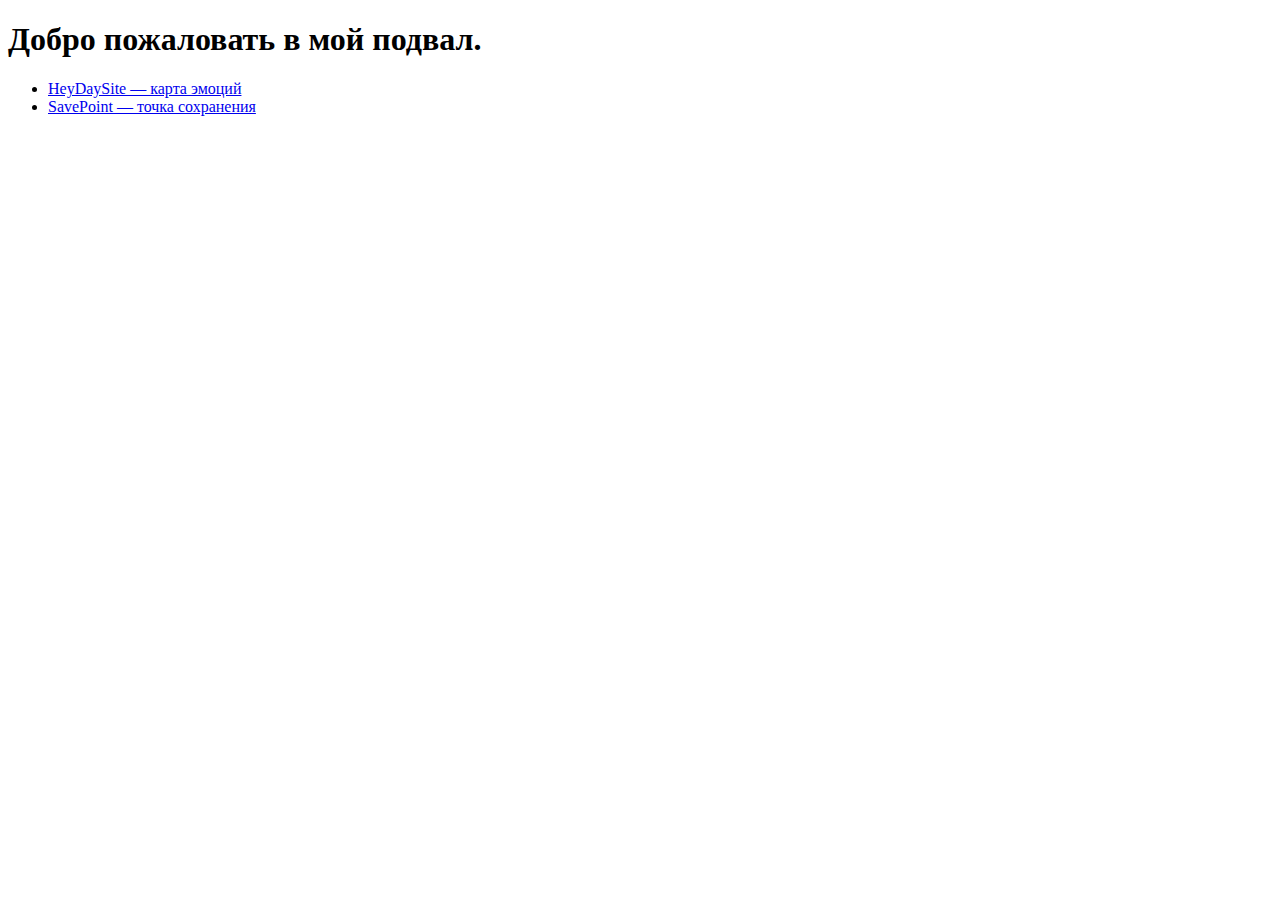
<file: index.html>
<!DOCTYPE html>
<html>
<head>
<title>Привет.</title>
<meta charset="utf-8">
<meta name="viewport" content="width=device-width, initial-scale=1">
</head>
<body>
<h1>Добро пожаловать в мой подвал.</h1>
<ul>
  <li><a href="HeyDayWebsite/index.html">HeyDaySite — карта эмоций</a></li>
  <li><a href="SavePoint/index.html">SavePoint — точка сохранения</a></li>
</ul>
</body>

</html>
</file>
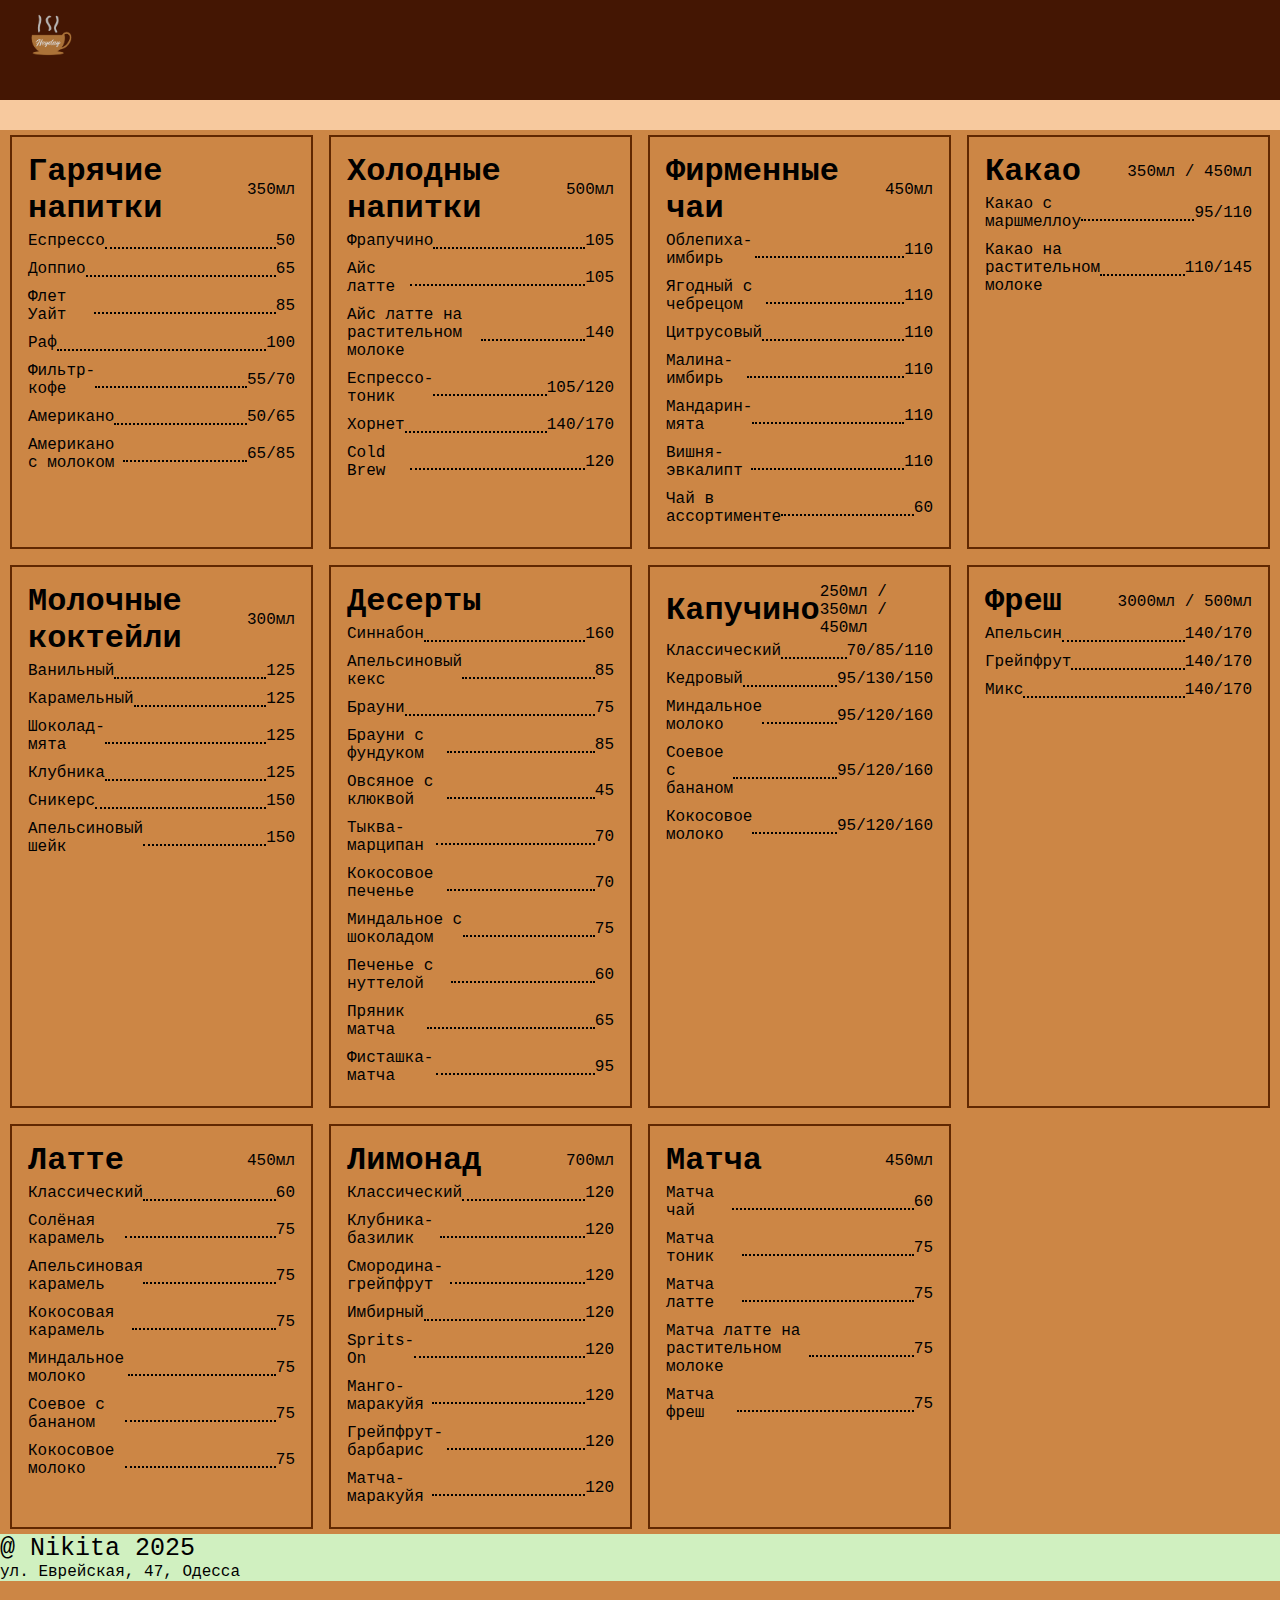
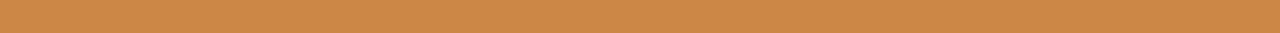
<file: HeyDaySite/index.html>
<!DOCTYPE html>
<html>
<head>
<title>HeyDay</title>
<meta charset="UTF-8">
<link rel = "stylesheet" href = "assets/style1.css">
<link rel = "stylesheet" href = "assets/media.css">
<meta name="viewport" content="width=device-width, initial-scale=1.0">
</head>
<body>
<header>
<a href = "index.html"><img src = "assets/cup.png" width = "100" alt="HeyDay Logo" id = "logo"></a>
</header>
<div id = "line"></div>
<main>
</main>
<footer>
<p id = "author">@ Nikita 2025</p>
<a href = "map.html">ул. Еврейская, 47, Одесса</a>
</footer>
<div id = "preloader">
<span>HeyDay</span>
</div>
<script src="assets/makeCard.js"></script>
<script src="assets/gifimage.js"></script>
</body>
</html>
</file>
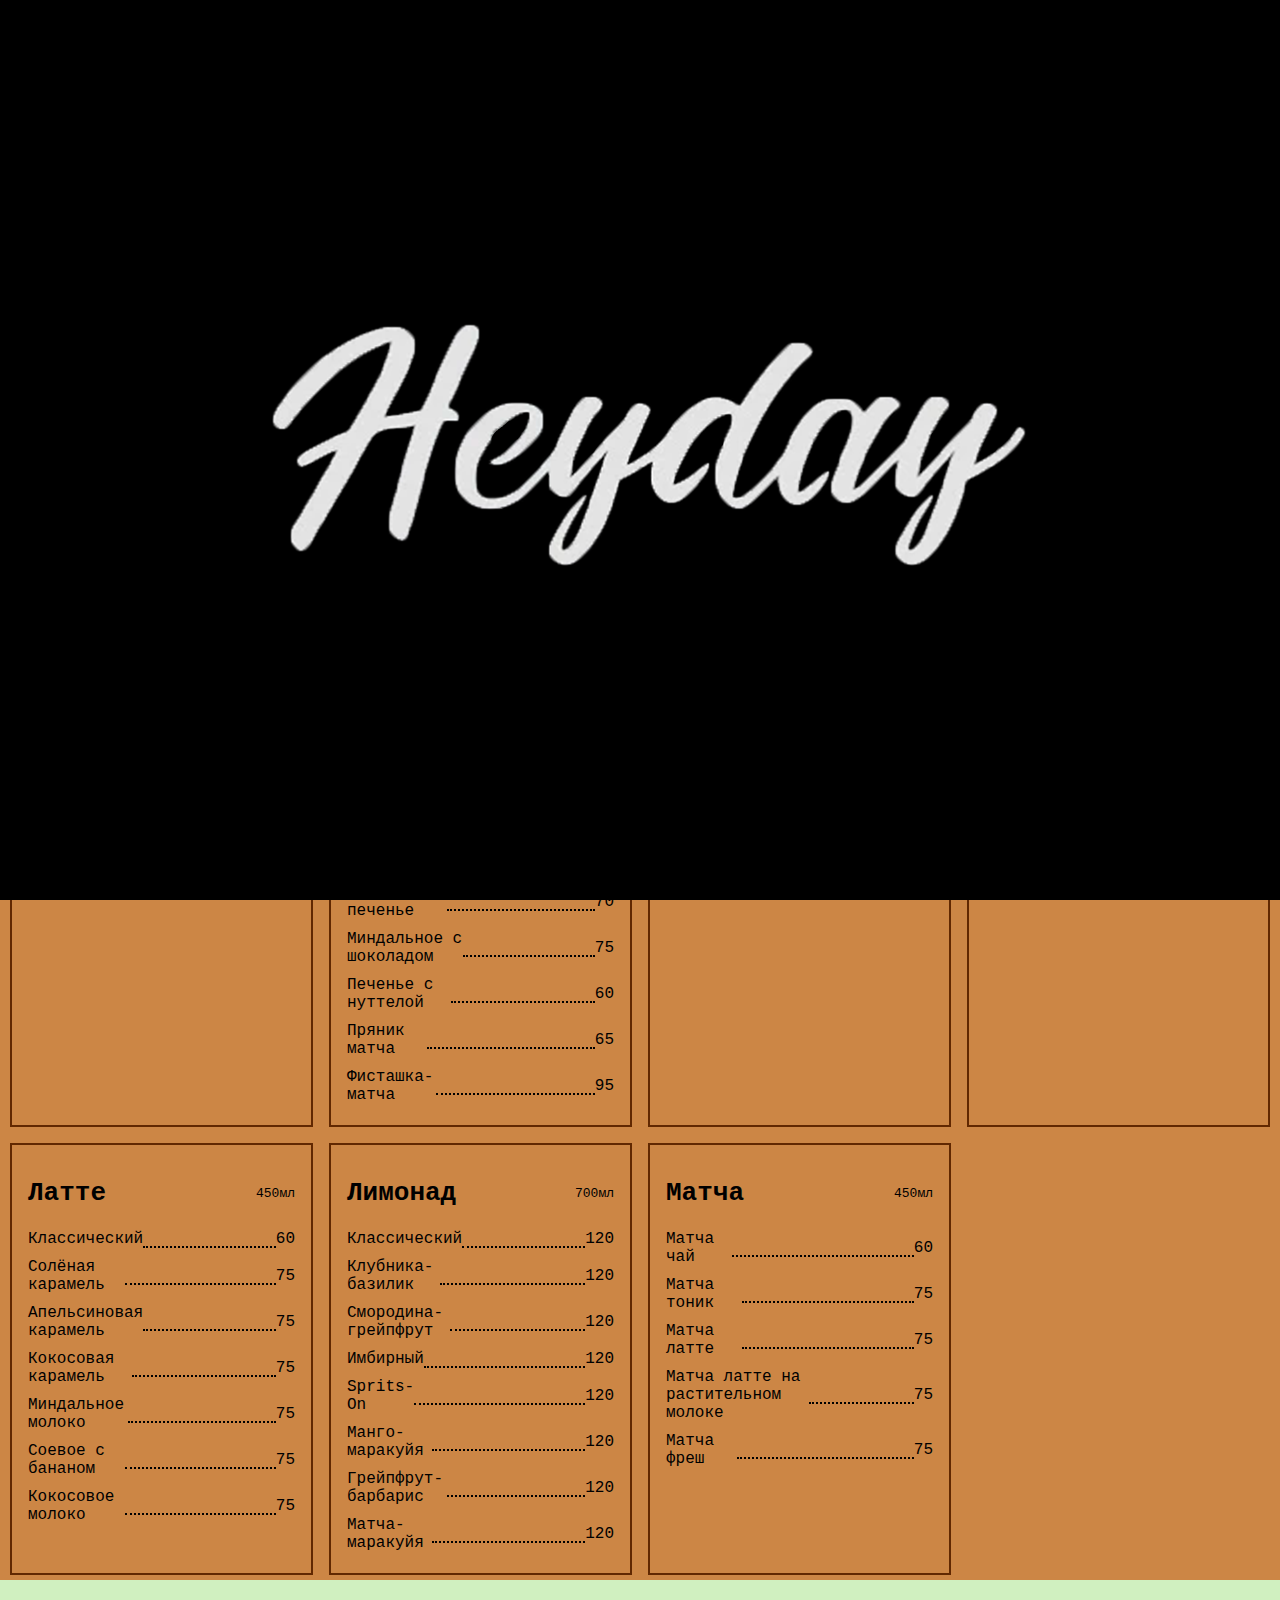
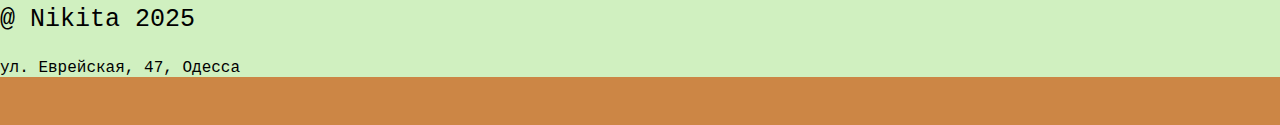
<file: HeyDayWebsite/index.html>
<!DOCTYPE html>
<html>
<head>
<title>HeyDay</title>
<meta charset="UTF-8">
<link rel = "stylesheet" href = "css/style1.css">
<link rel = "stylesheet" href = "css/media.css">
<meta name="viewport" content="width=device-width, initial-scale=1.0">
</head>
<body>
<header>
<a href = "index.html"><img src = "assets/cup.png" width = "100" alt="HeyDay Logo" id = "logo"></a>
</header>
<div id = "line"></div>
<main>
</main>
<footer>
<p id = "author">@ Nikita 2025</p>
<a href = "map.html">ул. Еврейская, 47, Одесса</a>
</footer>
<div id = "preloader">
<img src = "assets/heydayText.png">
</div>
<script src="JavaScript/makeCard.js"></script>
<script src="JavaScript/gifimage.js"></script>
<script src="JavaScript/preloader.js"></script>
</body>

</html>
</file>
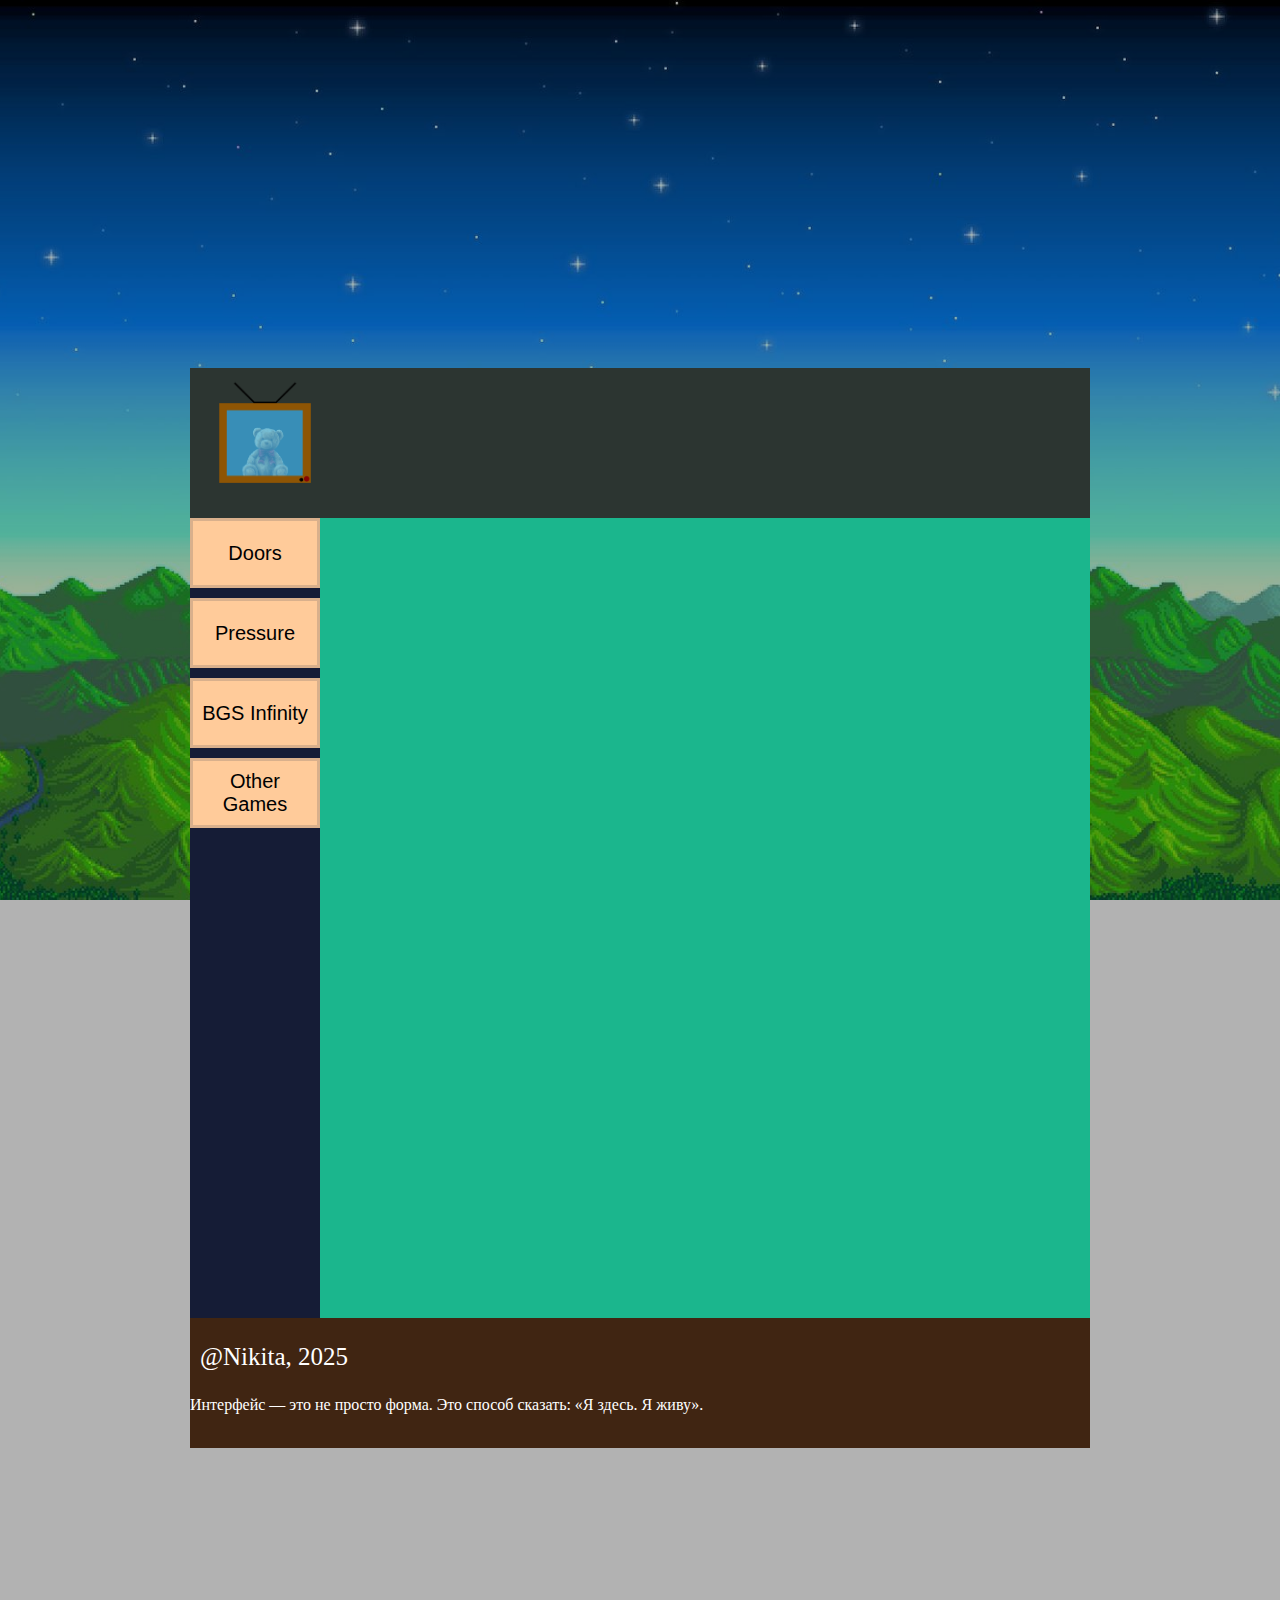
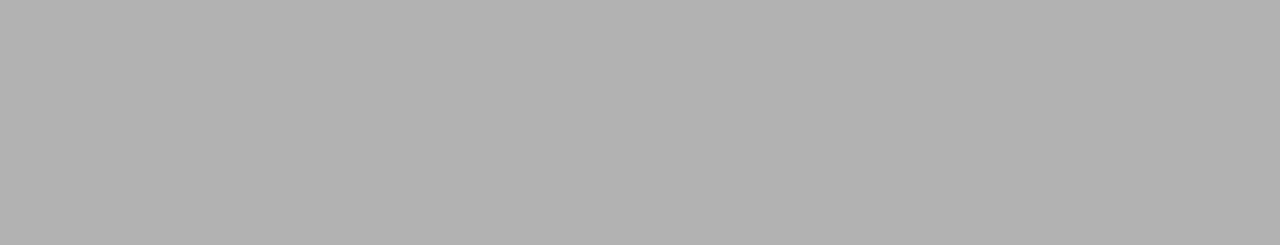
<file: SavePoint/index.html>
<!DOCTYPE html>
<html>
<head>
<title>Пройдено с гордостью и глубиной.</title>
<meta charset = "UTF-8">
<meta name="viewport" content="width=device-width, initial-scale=1.0">
<link rel = "stylesheet" href = "css/style.css">
<link rel = "stylesheet" href = "css/media.css">
</head>
<body>
<div id = "overlay"></div>
<div id = "container">
<header>
<a href = "index.html" id = "linkHome"><img src = "images/teddyBear.webp" id = "logo"></a>
</header>
<div class = "layout">
<aside>
<button data-game = "Doors">Doors</button>
<button data-game = "Pressure">Pressure</button>
<button data-game = "BubbleGum">BGS Infinity</button>
<button data-game = "OtherGames">Other Games</button>
</aside>
<div id = "content">
<div class = "game-content" id = "Doors">
<img src = "images/mines.jpg">
<img src = "images/gates.jpg">
<img src = "images/outdoors.PNG">
<img src = "images/map.jpg">
<img src = "images/youagain.jpg">
<img src = "images/fondation.jpg">
</div>
<div class = "game-content" id = "Pressure">
<img src = "images/pressureFnaf.jpg">
<img src = "images/PressurePardoned.jpg">
<img src = "images/anomalous.jpg">
<img src = "images/Raveyard.jpg">
</div>
<div class = "game-content" id = "BubbleGum">
<img src = "images/superHexairum.jpg">
<img src = "images/mythicInvader.jpg">
<img src = "images/DestinyBGS.jpg">
</div>
<div class = "game-content" id = "OtherGames">
<img src = "images/tdsHazemn.jpg">
<img src = "images/towerofHell.jpg">
<img src = "images/UGC.jpg">
<img src = "images/Reckoning.jpg">
<img src = "images/Boss1.jpg">
</div>
</div>
</div>
<footer>
<p id = "author">@Nikita, 2025</p>
<span class = textik>Интерфейс — это не просто форма. Это способ сказать: «Я здесь. Я живу».</span>
</footer>
</div>
<script src = "JavaScript/background.js"></script>
<script src = "JavaScript/gifImage.js"></script>
</body>
</html>
</file>
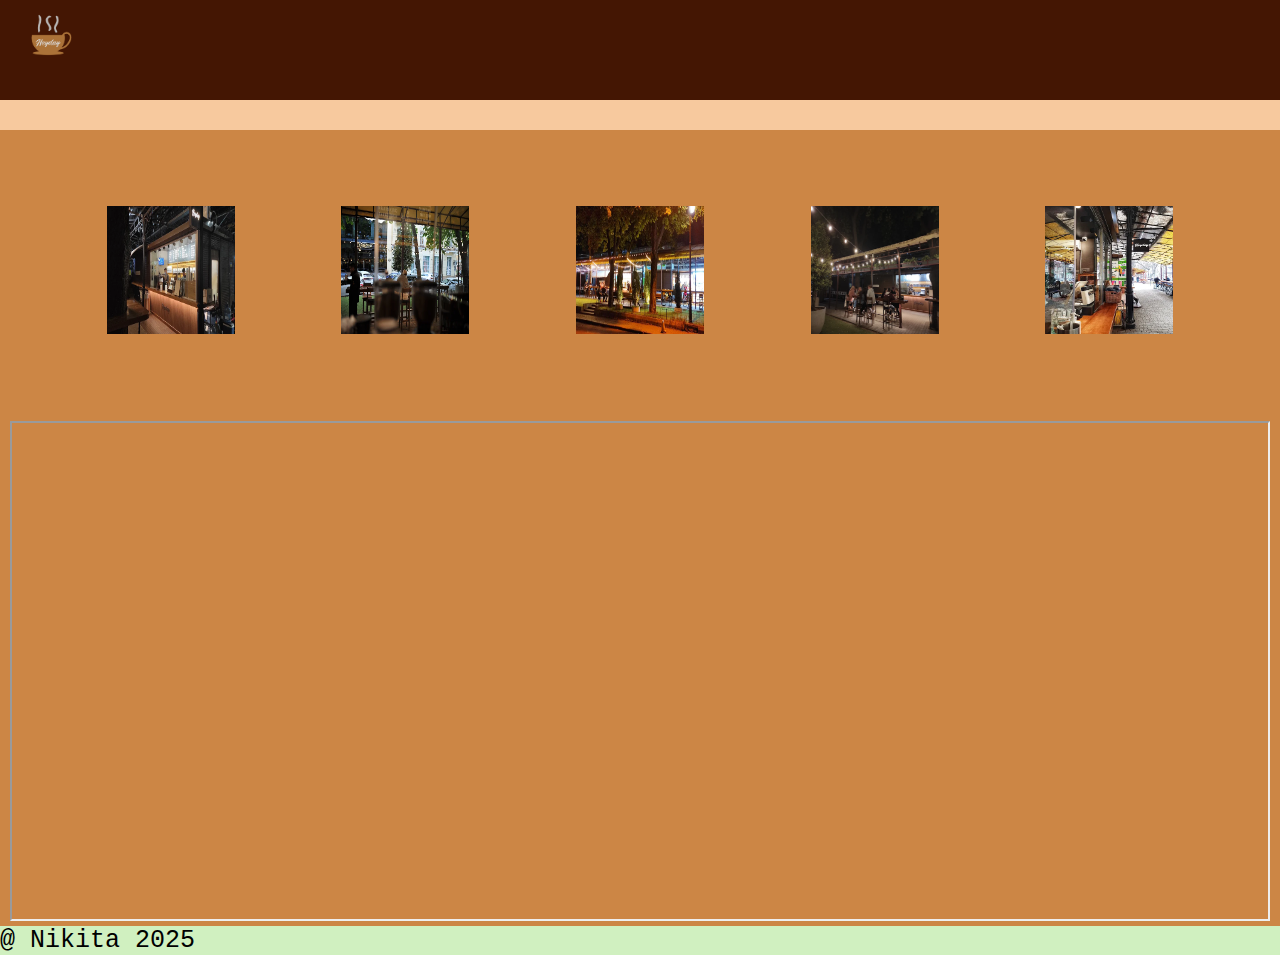
<file: map.html>
<!DOCTYPE html>
<html>
<head>
<title>HeyDay</title>
<meta charset="UTF-8">
<link rel = "stylesheet" href = "assets/style1.css">
<link rel = "stylesheet" href = "assets/media.css">
<link rel = "stylesheet" href = "assets/style2.css">
<meta name="viewport" content="width=device-width, initial-scale=1.0">
</head>
<body>
<header>
<a href = "index.html"><img src = "assets/cup.png" width = "100" alt="HeyDay Logo" id = "logo"></a>
</header>
<div id = "line"></div>
<main class = "mapMain">
<div class = "image-wrapper">
<img src = "assets/bar.png">
<img src = "assets/good.png">
<img src = "assets/lightphoto.png">
<img src = "assets/nightphoto.png">
<img src = "assets/photo.png">
</div>
<div class = "map-wrapper">
<iframe src="https://www.google.com/maps/embed?pb=!1m18!1m12!1m3!1d686.877622101236!2d30.7346361!3d46.4782033!2m3!1f0!2f0!3f0!3m2!1i1024!2i768!4f13.1!3m3!1m2!1s0x40c6315efab02183%3A0x2e60983202e9ad9a!2sHeyday!5e0!3m2!1sru!2sua!4v1757244651403!5m2!1sru!2sua" allowfullscreen="" loading="lazy" referrerpolicy="no-referrer-when-downgrade" class = "street"></iframe>
</div>
</main>
<footer>
<p id = "author">@ Nikita 2025</p>
<a href = ""></a>
</footer>
<div id = "preloader">
<span>HeyDay</span>
</div>
<script src = "assets/gifimage.js"></script>
</body>
</html>
</file>
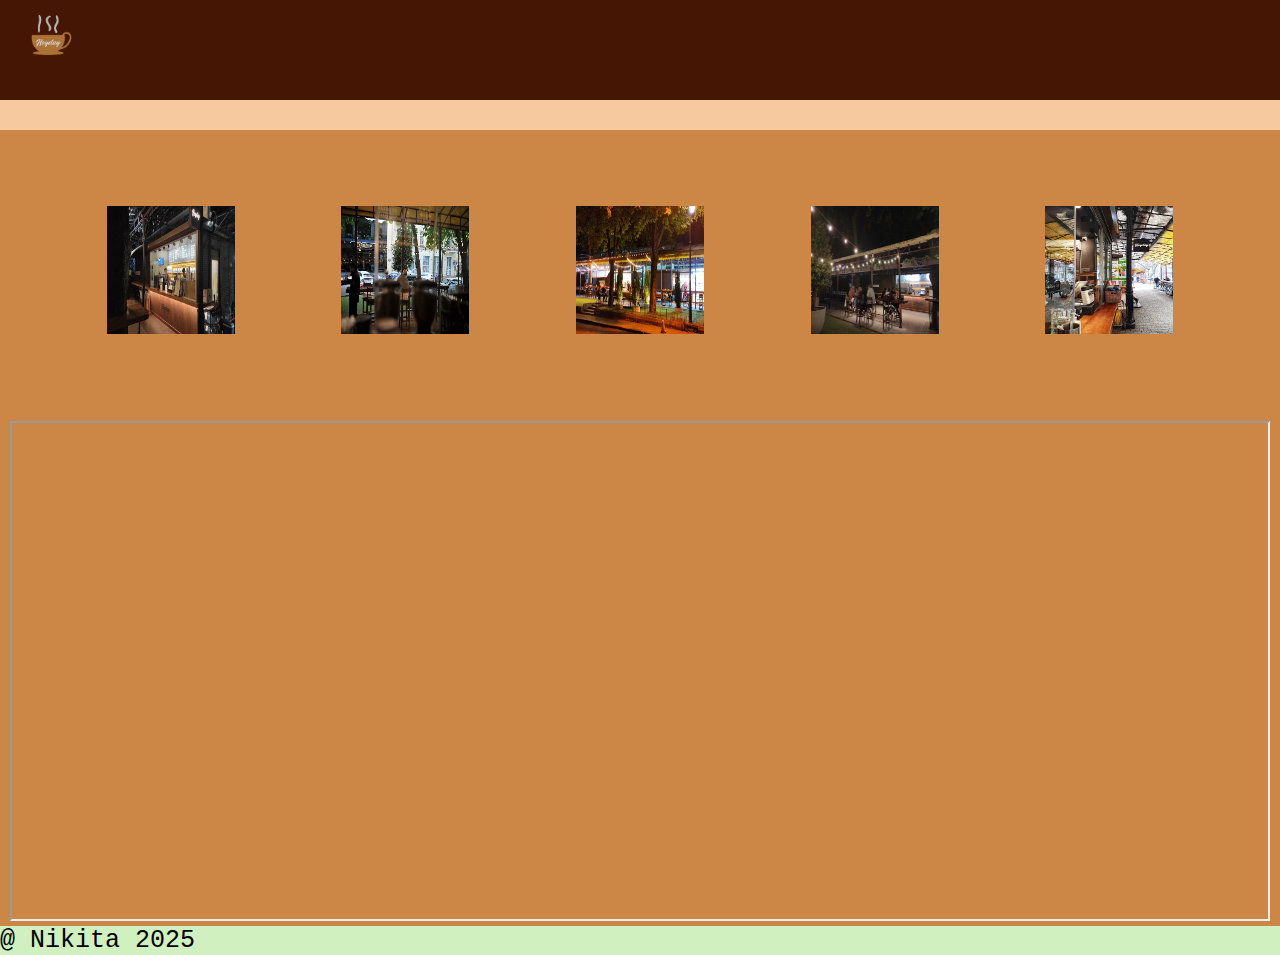
<file: HeyDaySite/map.html>
<!DOCTYPE html>
<html>
<head>
<title>HeyDay</title>
<meta charset="UTF-8">
<link rel = "stylesheet" href = "assets/style1.css">
<link rel = "stylesheet" href = "assets/media.css">
<link rel = "stylesheet" href = "assets/style2.css">
<meta name="viewport" content="width=device-width, initial-scale=1.0">
</head>
<body>
<header>
<a href = "index.html"><img src = "assets/cup.png" width = "100" alt="HeyDay Logo" id = "logo"></a>
</header>
<div id = "line"></div>
<main class = "mapMain">
<div class = "image-wrapper">
<img src = "assets/bar.png">
<img src = "assets/good.png">
<img src = "assets/lightphoto.png">
<img src = "assets/nightphoto.png">
<img src = "assets/photo.png">
</div>
<div class = "map-wrapper">
<iframe src="https://www.google.com/maps/embed?pb=!1m18!1m12!1m3!1d686.877622101236!2d30.7346361!3d46.4782033!2m3!1f0!2f0!3f0!3m2!1i1024!2i768!4f13.1!3m3!1m2!1s0x40c6315efab02183%3A0x2e60983202e9ad9a!2sHeyday!5e0!3m2!1sru!2sua!4v1757244651403!5m2!1sru!2sua" allowfullscreen="" loading="lazy" referrerpolicy="no-referrer-when-downgrade" class = "street"></iframe>
</div>
</main>
<footer>
<p id = "author">@ Nikita 2025</p>
<a href = ""></a>
</footer>
<div id = "preloader">
<span>HeyDay</span>
</div>
<script src = "assets/gifimage.js"></script>
</body>
</html>
</file>
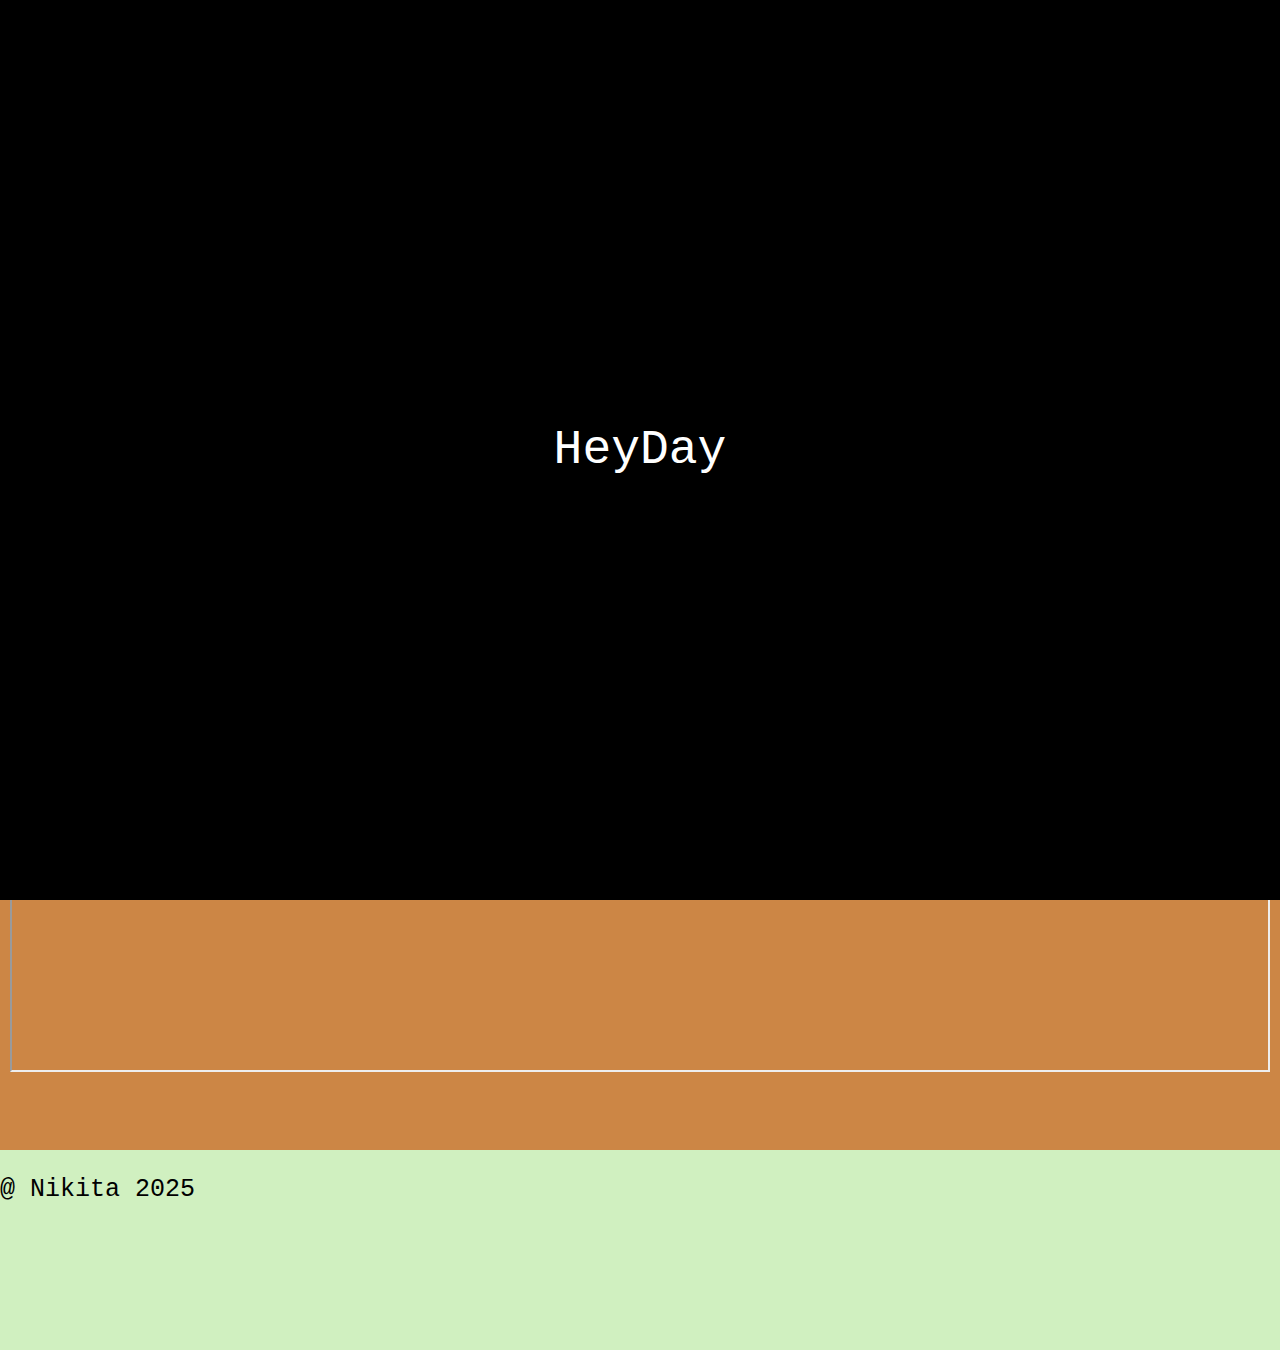
<file: HeyDayWebsite/map.html>
<!DOCTYPE html>
<html>
<head>
<title>HeyDay</title>
<meta charset="UTF-8">
<link rel = "stylesheet" href = "css/style1.css">
<link rel = "stylesheet" href = "css/media.css">
<link rel = "stylesheet" href = "css/style2.css">
<meta name="viewport" content="width=device-width, initial-scale=1.0">
</head>
<body>
<header>
<a href = "index.html"><img src = "assets/cup.png" width = "100" alt="HeyDay Logo" id = "logo"></a>
</header>
<div id = "line"></div>
<main class = "mapMain">
<div class = "image-wrapper">
<img src = "assets/bar.png">
<img src = "assets/good.png">
<img src = "assets/lightphoto.png">
<img src = "assets/nightphoto.png">
<img src = "assets/photo.png">
</div>
<div class = "map-wrapper">
<iframe src="https://www.google.com/maps/embed?pb=!1m18!1m12!1m3!1d686.877622101236!2d30.7346361!3d46.4782033!2m3!1f0!2f0!3f0!3m2!1i1024!2i768!4f13.1!3m3!1m2!1s0x40c6315efab02183%3A0x2e60983202e9ad9a!2sHeyday!5e0!3m2!1sru!2sua!4v1757244651403!5m2!1sru!2sua" allowfullscreen="" loading="lazy" referrerpolicy="no-referrer-when-downgrade" class = "street"></iframe>
</div>
</main>
<footer id = "footerMap">
<p id = "author">@ Nikita 2025</p>
<a href = ""></a>
</footer>
<div id = "preloader">
<span>HeyDay</span>
</div>
<script src = "JavaScript/gifimage.js"></script>
<script src="JavaScript/preloader.js"></script>
</body>
</html>
</file>
<file: HeyDaySite/assets/style1.css>
*{
margin:0;
padding:0;
box-sizing:border-box;
}
a{
text-decoration:none;
color:#000;
}
html, body{
height:100%;
font-family:Andale Mono,AndaleMono,monospace; 
}
body {
display:flex;
flex-direction:column;
/* height:200vh; */
min-height:100vh;
background-color:#CC8645;
}
#preloader{
width:100%;
height:100vh;
background:#000;
position:fixed;
top:50%;
left:50%;
transform:translate(-50%,-50%);
display:none;
place-items:center;
}
#preloader span{
color:#fff;
font-size:3rem;
}
header{
height:100px;
background-color:#441603;
}
#line{
height:30px;
background-color:#F7C99E;
}
header, #line {
flex-shrink: 0;
}
main{
padding-top:10px;
background-color:#CC8645;
display:grid;
grid-template-columns:repeat(auto-fit, minmax(250px, 1fr));
gap:1rem;
padding:5px 10px;
}
.drinksCard{
border:2px solid #612801;
padding:1rem;
display:flex;
flex-direction:column;
justify-content:flex-start;
height:auto;
}
.Name-Size{
display:flex;
justify-content:space-between;
flex-direction:row;
align-items:center;
}
.itemName{
display:flex;
align-items:center;
padding:5px 0;
}
.drinkName{
font-size:clamp(0, 0, 11px);
}
.dots{
height:1em;
width:90%;
border-bottom:2px dotted #000;
}
.prices{
display:flex;
}
footer{
height:100px;
background-color:#d0f0c0;
margin-top:auto;
}

#author{
font-size:25px;
}
</file>
<file: HeyDaySite/assets/media.css>
@media (max-width: 480px) {
}

/* Планшеты (от 481px до 768px) */
@media (min-width: 481px) and (max-width: 768px) {
}

/* Малые ноутбуки (от 769px до 1024px) */
@media (min-width: 769px) and (max-width: 1024px) {
}

/* Большие экраны (от 1025px и выше) */
@media (min-width: 1025px) {
}
</file>
<file: HeyDayWebsite/css/style1.css>
a{
text-decoration:none;
color:#000;
}
html, body{
height:100%;
font-family:Andale Mono,AndaleMono,monospace; 
user-select:none;
margin:0;
padding:0;
box-sizing:border-box;
}
body {
display:flex;
flex-direction:column;
min-height:150vh;
background-color:#CC8645;
}
#preloader{
width:105%;
height:100vh;
background:#000;
opacity:1;
pointer-events:none;
transition:opacity 1s ease;
position:fixed;
top:50%;
left:50%;
transform:translate(-50%,-50%);
display:grid;
place-items:center;
}
#preloader span{
color:#fff;
font-size:3rem;
}
header{
height:100px;
background-color:#441603;
}
#line{
height:30px;
background-color:#F7C99E;
}
header, #line {
flex-shrink: 0;
}
main{
padding-top:10px;
background-color:#CC8645;
display:grid;
grid-template-columns:repeat(auto-fit, minmax(250px, 1fr));
flex:1;
gap:1rem;
padding:5px 10px;
}
.drinksCard{
border:2px solid #612801;
padding:1rem;
display:flex;
flex-direction:column;
justify-content:flex-start;
height:auto;
}
.Name-Size{
display:flex;
justify-content:space-between;
flex-direction:row;
align-items:center;
font-size:13px;
}
.itemName{
display:flex;
align-items:center;
padding:5px 0;
}
.dots{
height:1em;
width:90%;
border-bottom:2px dotted #000;
}
.prices{
display:flex;
}
footer{
height:200px;
background-color:#d0f0c0;
margin-top:auto;
}

#author{
font-size:25px;
}
</file>
<file: HeyDayWebsite/css/media.css>
@media (min-width:320px) and (max-width:1025){
footer{
height:200px;
padding:40px 20px;
}
#footerMap{
height:50px;
}
}
@media (max-width: 480px) {
footer{
height:200px;
padding:40px 20px;
}
#footerMap{
height:50px;
}
}

/* Планшеты (от 481px до 768px) */
@media (min-width: 481px) and (max-width: 768px) {
footer{
height:200px;
padding:40px 20px;
}
#footerMap{
height:50px;
}
}

/* Малые ноутбуки (от 769px до 1024px) */
@media (min-width: 769px) and (max-width: 1024px) {
footer{
height:250px;
padding:40px 20px;
}
#footerMap{
height:50px;
}
}

/* Большие экраны (от 1025px и выше) */
@media (min-width: 1025px) {
footer{
height:200px;
}
}
</file>
<file: SavePoint/css/style.css>
:root{
--heightBoth:(600px);
}
body{
background-image:url('../images/mainBG.jpg');
font-family:Brush Script MT, Brush Script Std, cursive;
font-weight:100;
background-size:cover;
background-position:center;
background-attachment:fixed;
display:flex;
justify-content:center;
align-items:center;
min-height:200vh;
outline:none;
}
#overlay{
position:absolute;
top:0;
left:0;
width:100%;
height:205vh;
background:rgba(0, 0, 0, 0.3);
z-index:1;
}
header{
width:100%;
height:150px;
background-color:#2c3531;
}
#linkHome{
display:inline-block;
width:130px;
height:130px;
margin:10px;
}
#logo{
width:100%;
height:100%;
object-fit:cover;
display:block;
}
.layout{
flex:1;
display:flex;
}
#container{
display:flex;
flex-direction:column;
width:900px;
z-index:2;
}
aside{
width:250px;
height:var(--heightBoth);
background-color:#151C36;
box-sizing:border-box;
display:flex;
flex-direction:column;
gap:10px;
}
button{
background:#ffcb9a;
border:3px solid #d9b08c;
cursor:pointer;
height:clamp(70px, 10em, 30px);
}
#content{
flex:1;
height:var(--heightBoth);
background-color:#1BB68D;
}
.game-content{
display:none;
flex-direction:row;
flex-wrap:wrap;
justify-content:center;
gap:10px;
}
.game-content.active{
display:flex;
}
#content img{
width:370px;
height:250px;
}
footer{
height:130px;
background-color:#402512;
}
#author{
color:#fff;
font-size:25px;
margin-left:10px;
}
.textik{
color:#fff;
}
</file>
<file: SavePoint/css/media.css>
@media (max-width: 375px) {
#content img{
width:230px;
margin:10px;
}
aside{
width:70px;
}
#content{
height:1700px;
}
}
@media (min-width: 425px) {
aside{
width:100px;
}
#content{
height:1300px;
}
#content img{
width:300px;
height:200px;
}
}
@media (min-width: 480px) {
aside{
width:100px;
}
button{
font-size:20px;
}
#content{
height:1300px;
}
}
@media (min-width: 768px) {
#content{
height:800px;
}
#content img{
width:300px;
height:200px;
}
button{
font-size:20px;
}
aside{
width:130px;
}
}
@media (min-width: 1280px) {
}
</file>
<file: assets/style1.css>
*{
margin:0;
padding:0;
box-sizing:border-box;
}
a{
text-decoration:none;
color:#000;
}
html, body{
height:100%;
font-family:Andale Mono,AndaleMono,monospace; 
}
body {
display:flex;
flex-direction:column;
/* height:200vh; */
min-height:100vh;
background-color:#CC8645;
}
#preloader{
width:100%;
height:100vh;
background:#000;
position:fixed;
top:50%;
left:50%;
transform:translate(-50%,-50%);
display:none;
place-items:center;
}
#preloader span{
color:#fff;
font-size:3rem;
}
header{
height:100px;
background-color:#441603;
}
#line{
height:30px;
background-color:#F7C99E;
}
header, #line {
flex-shrink: 0;
}
main{
padding-top:10px;
background-color:#CC8645;
display:grid;
grid-template-columns:repeat(auto-fit, minmax(250px, 1fr));
gap:1rem;
padding:5px 10px;
}
.drinksCard{
border:2px solid #612801;
padding:1rem;
display:flex;
flex-direction:column;
justify-content:flex-start;
height:auto;
}
.Name-Size{
display:flex;
justify-content:space-between;
flex-direction:row;
align-items:center;
}
.itemName{
display:flex;
align-items:center;
padding:5px 0;
}
.drinkName{
font-size:clamp(0, 0, 11px);
}
.dots{
height:1em;
width:90%;
border-bottom:2px dotted #000;
}
.prices{
display:flex;
}
footer{
height:100px;
background-color:#d0f0c0;
margin-top:auto;
}

#author{
font-size:25px;
}
</file>
<file: assets/media.css>
@media (max-width: 480px) {
}

/* Планшеты (от 481px до 768px) */
@media (min-width: 481px) and (max-width: 768px) {
}

/* Малые ноутбуки (от 769px до 1024px) */
@media (min-width: 769px) and (max-width: 1024px) {
}

/* Большие экраны (от 1025px и выше) */
@media (min-width: 1025px) {
}
</file>
<file: assets/style2.css>
body{
min-height:100vh;
background-color:#CC8645;
}
.street{
width:100%;
height:100%;
position:relative;
}
.mapMain{
display:flex;
justify-content:space-evenly;
flex-direction:column;
}
.image-wrapper{
display:flex;
align-items:center;
justify-content:space-evenly;
flex-direction:row;
flex-wrap:wrap;
position:relative;
gap:10px;
width:100%;
height:270px;
}
.map-wrapper{
display:flex;
justify-content:center;
align-items:center;
height:500px;
}
.image-wrapper img{
width:clamp(120px, 10vw, 270px);
height:clamp(80px, 10vw, 200px);
}
</file>
<file: HeyDaySite/assets/style2.css>
body{
min-height:100vh;
background-color:#CC8645;
}
.street{
width:100%;
height:100%;
position:relative;
}
.mapMain{
display:flex;
justify-content:space-evenly;
flex-direction:column;
}
.image-wrapper{
display:flex;
align-items:center;
justify-content:space-evenly;
flex-direction:row;
flex-wrap:wrap;
position:relative;
gap:10px;
width:100%;
height:270px;
}
.map-wrapper{
display:flex;
justify-content:center;
align-items:center;
height:500px;
}
.image-wrapper img{
width:clamp(120px, 10vw, 270px);
height:clamp(80px, 10vw, 200px);
}
</file>
<file: HeyDayWebsite/css/style2.css>
body{
min-height:150vh;
background-color:#CC8645;
}
.street{
width:100%;
height:100%;
position:relative;
}
.mapMain{
display:flex;
justify-content:space-evenly;
flex-direction:column;
}
.image-wrapper{
display:flex;
align-items:center;
justify-content:space-evenly;
flex-direction:row;
flex-wrap:wrap;
position:relative;
gap:10px;
width:100%;
height:270px;
}
.map-wrapper{
display:flex;
justify-content:center;
align-items:center;
height:500px;
}
.image-wrapper img{
width:clamp(120px, 17vw, 290px);
height:clamp(80px, 10vw, 200px);
}
</file>
